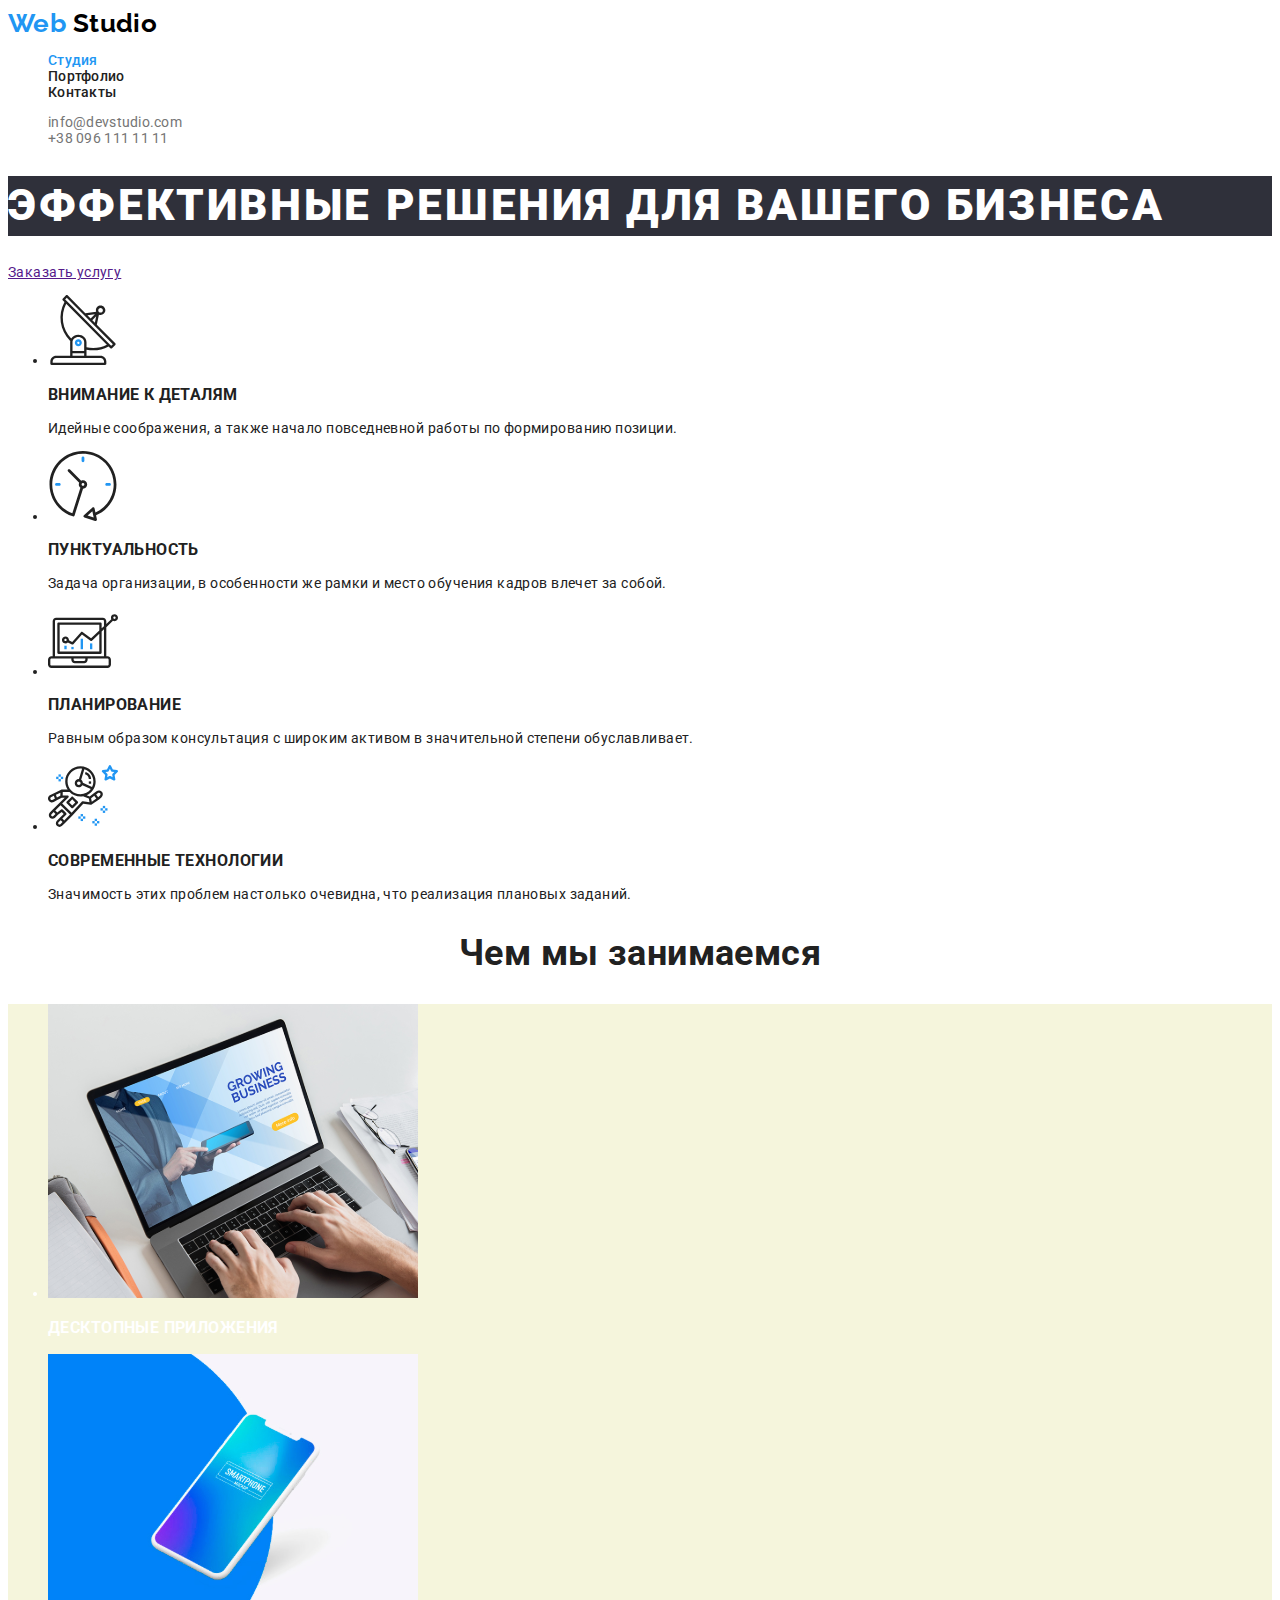
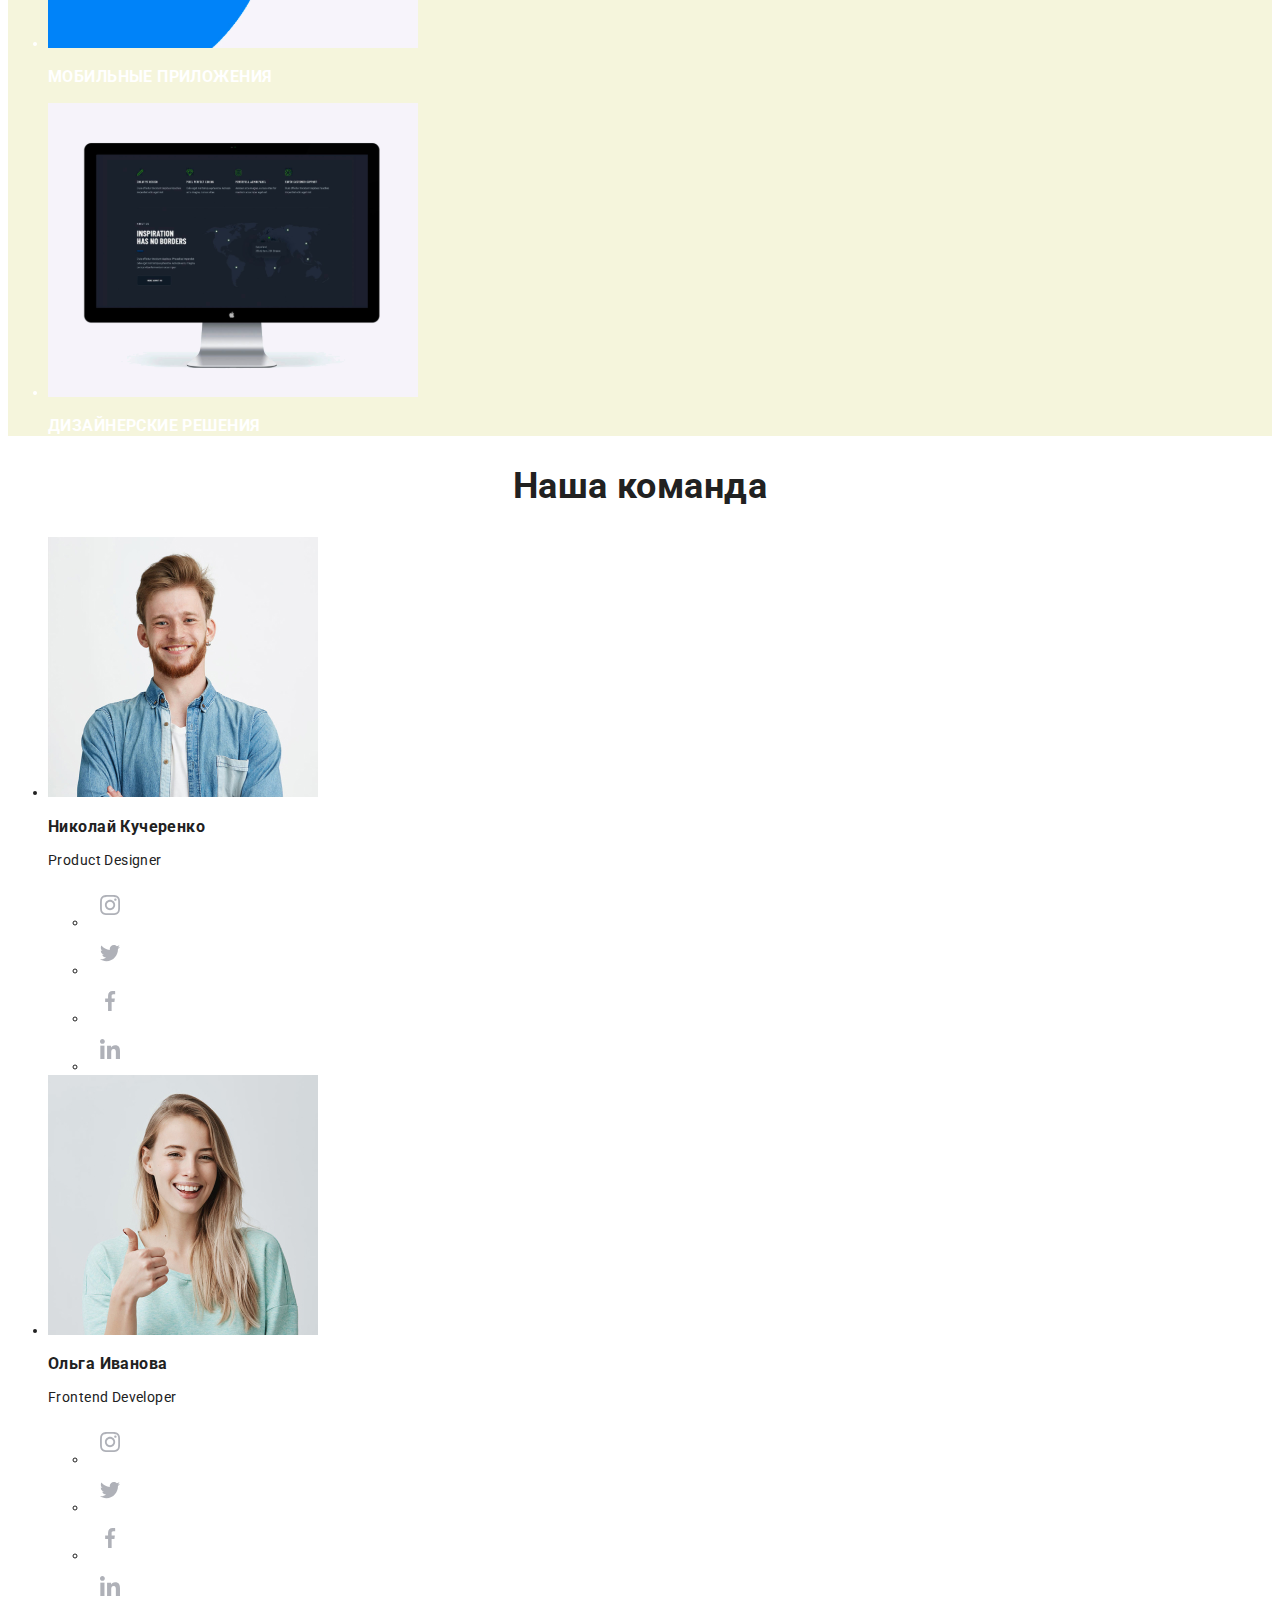
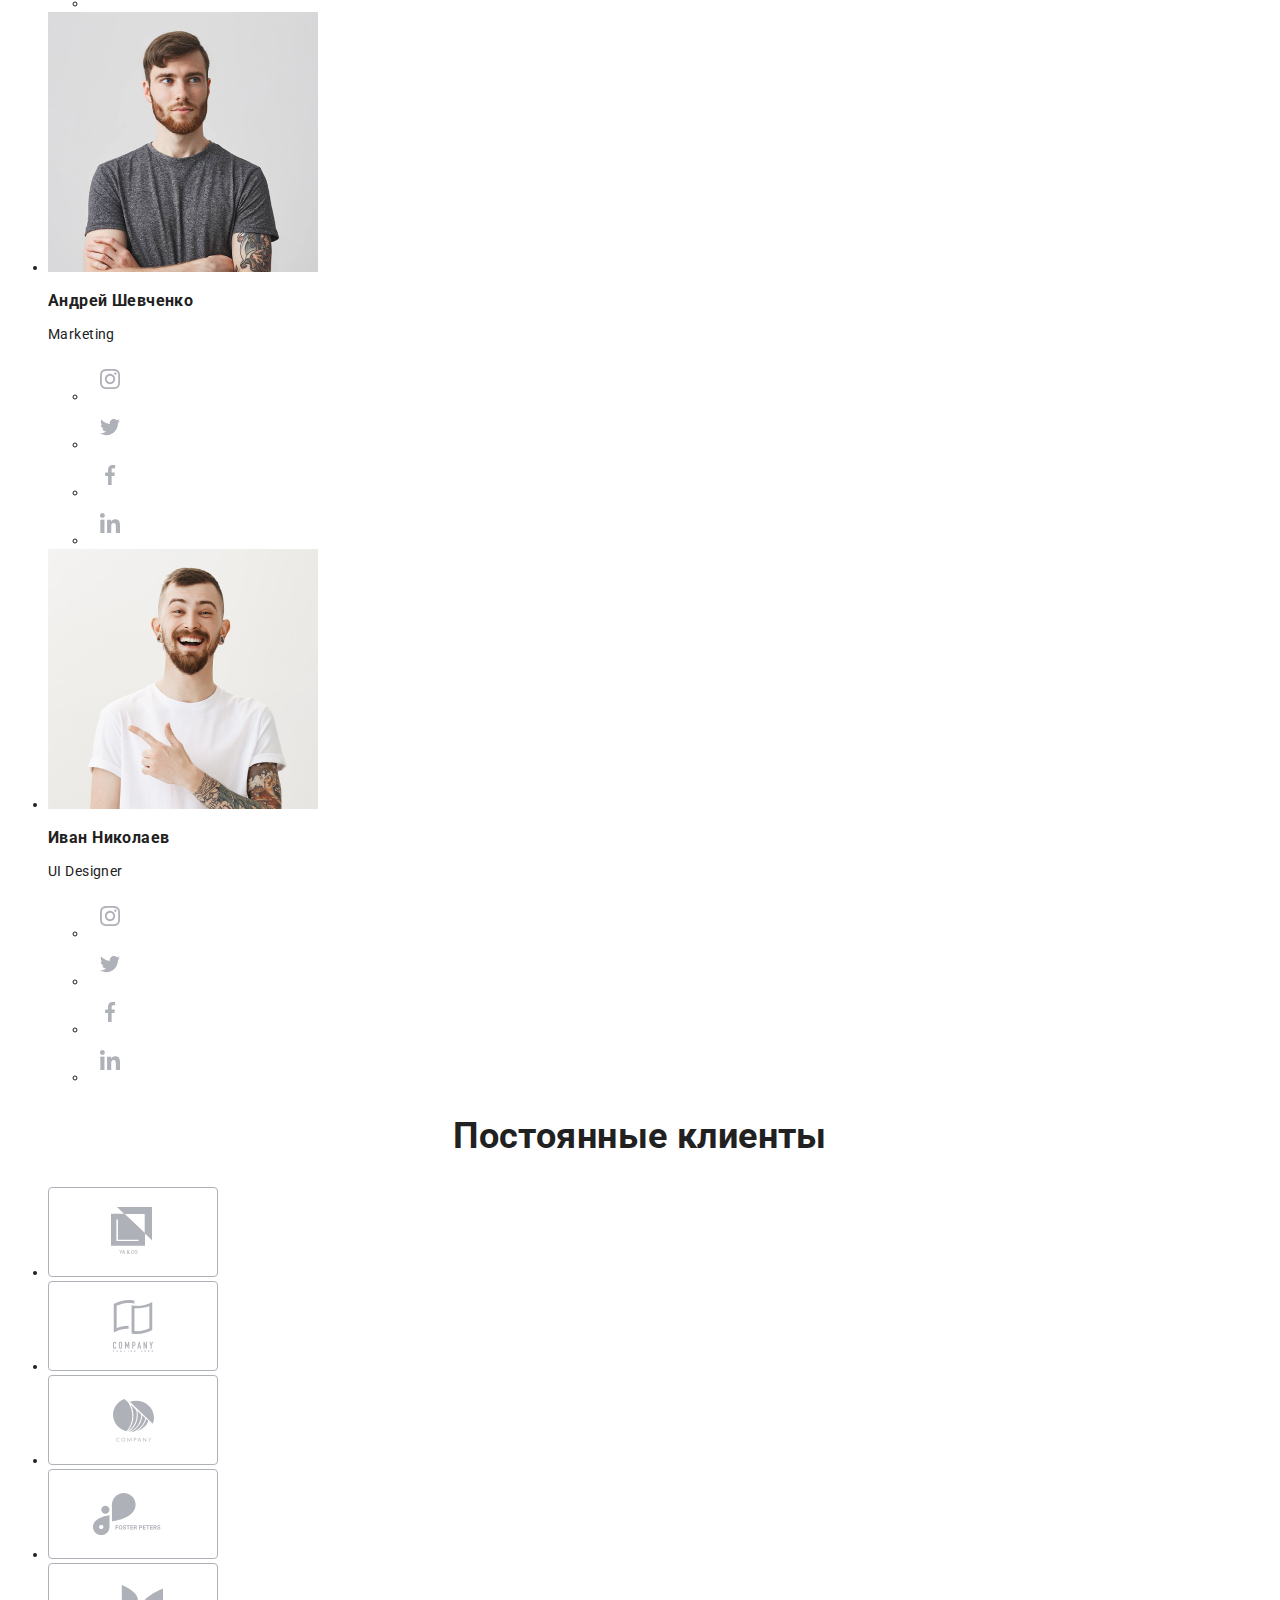
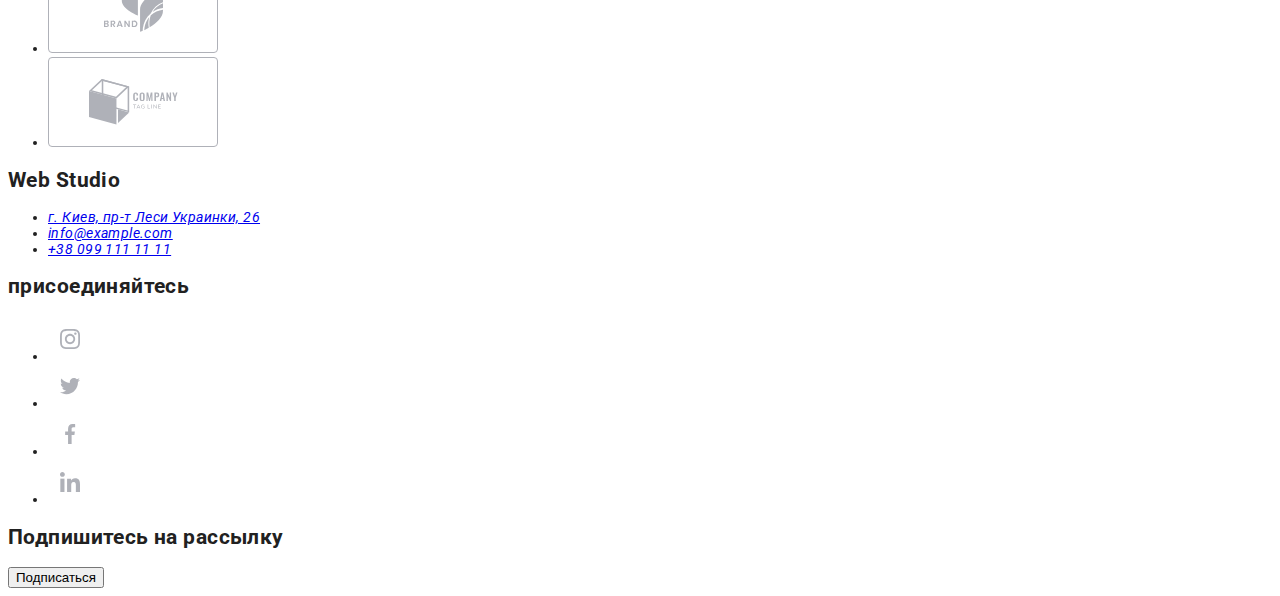
<file: index.html>
<!DOCTYPE html>
<html lang="ru">
  <head>
    <meta charset="UTF-8" />
    <meta name="viewport" content="width=device-width, initial-scale=1.0" />
    <title>Web Studio</title>
    <link
      href="https://fonts.googleapis.com/css2?family=Raleway:wght@400;700;900&family=Roboto:wght@400;500;700&display=swap"
      rel="stylesheet"
    />
    <link rel="stylesheet" href="./css/common.css" />
    <link rel="stylesheet" href="./css/main.css" />
  </head>
  <body class="page">
    <!--Шапка сайта-->
    <header>
      <nav>
        <a href="index.html" class="logo"
          >Web <span class="logo-title">Studio</span>
        </a>

        <ul class="site-nav list">
          <li><a href="" class="link current">Студия</a></li>
          <li><a href="./potfolio.html" class="link">Портфолио</a></li>
          <li><a href="" class="link">Контакты</a></li>
        </ul>

        <ul class="nav-contacts list">
          <li>
            <a href="mailto:info@devstudio.com" class="link"
              >info@devstudio.com</a
            >
          </li>
          <li>
            <a href="tel:+380961111111" class="link">+38 096 111 11 11</a>
          </li>
        </ul>
      </nav>
    </header>

    <main>
      <!--Герой-->
      <section class="hero">
        <h1 class="hero-title">Эффективные решения для вашего бизнеса</h1>
        <a href="" class="button-hero">Заказать услугу</a>
      </section>

      <!--Особенности-->
      <section class="section">
        <ul class="features-list">
          <li>
            <img
              src="./images/features/antenna1.svg"
              alt="антенна"
              width="70"
            />
            <h3 class="section-descriptions">Внимание к деталям</h3>
            <p>
              Идейные соображения, а также начало повседневной работы по
              формированию позиции.
            </p>
          </li>
          <li>
            <img src="./images/features/clock2.svg" alt="часы" width="70" />
            <h3 class="section-descriptions">Пунктуальность</h3>
            <p>
              Задача организации, в особенности же рамки и место обучения кадров
              влечет за собой.
            </p>
          </li>
          <li>
            <img
              src="./images/features/diagram3.svg"
              alt="диаграмма"
              width="70"
            />
            <h3 class="section-descriptions">Планирование</h3>
            <p>
              Равным образом консультация с широким активом в значительной
              степени обуславливает.
            </p>
          </li>
          <li>
            <img
              src="./images/features/astronaut4.svg"
              alt="астронавт"
              width="70"
            />
            <h3 class="section-descriptions">Современные технологии</h3>
            <p>
              Значимость этих проблем настолько очевидна, что реализация
              плановых заданий.
            </p>
          </li>
        </ul>
      </section>
      <!--Чем мы занимаемся-->
      <section class="section">
        <h2 class="section-title">Чем мы занимаемся</h2>

        <ul class="work-list">
          <li>
            <img
              src="./images/departments/box1.svg"
              alt="Десктопные приложения"
              width="370"
            />
            <h3 class="section-descriptions">Десктопные приложения</h3>
          </li>

          <li>
            <img
              src="./images/departments/box2.svg"
              alt="Мобильные приложения"
              width="370"
            />
            <h3 class="section-descriptions">Мобильные приложения</h3>
          </li>

          <li>
            <img
              src="./images/departments/box3.svg"
              alt="Дизайнерские решения"
              width="370"
            />
            <h3 class="section-descriptions">Дизайнерские решения</h3>
          </li>
        </ul>
      </section>

      <!--Наша команда-->
      <section class="section">
        <h2 class="section-title">Наша команда</h2>
        <ul class="team-list">
          <li>
            <img
              src="./images/team/team1.jpg"
              alt="Николай Кучеренко"
              width="270"
            />
            <h3>Николай Кучеренко</h3>
            <p>Product Designer</p>

            <ul>
              <li>
                <a href="https://www.instagram.com/">
                  <img
                    src="./images/social-links/instagram.svg"
                    alt="инстаграм"
                    width="44"
                  />
                </a>
              </li>
              <li>
                <a href="https://twitter/">
                  <img
                    src="./images/social-links/twitter.svg"
                    alt="твиттер"
                    width="44"
                  />
                </a>
              </li>
              <li>
                <a href="https://facebook.com/">
                  <img
                    src="./images/social-links/facebook.svg"
                    alt="фейсбук"
                    width="44"
                  />
                </a>
              </li>
              <li>
                <a href="https://linkedin.com/">
                  <img
                    src="./images/social-links/linkedin.svg"
                    alt="линкедин"
                    width="44"
                  />
                </a>
              </li>
            </ul>
          </li>

          <li>
            <img
              src="./images/team/team2.jpg"
              alt="Ольга Иванова"
              width="270"
            />
            <h3>Ольга Иванова</h3>
            <p>Frontend Developer</p>
            <ul>
              <li>
                <a href="https://www.instagram.com/">
                  <img
                    src="./images/social-links/instagram.svg"
                    alt="инстаграм"
                    width="44"
                  />
                </a>
              </li>
              <li>
                <a href="https://twitter/">
                  <img
                    src="./images/social-links/twitter.svg"
                    alt="твиттер"
                    width="44"
                  />
                </a>
              </li>
              <li>
                <a href="https://facebook.com/">
                  <img
                    src="./images/social-links/facebook.svg"
                    alt="фейсбук"
                    width="44"
                  />
                </a>
              </li>
              <li>
                <a href="https://linkedin.com/">
                  <img
                    src="./images/social-links/linkedin.svg"
                    alt="линкедин"
                    width="44"
                  />
                </a>
              </li>
            </ul>
          </li>

          <li>
            <img
              src="./images/team/team3.jpg"
              alt="Андрей Шевченко"
              width="270"
            />
            <h3>Андрей Шевченко</h3>
            <p>Marketing</p>
            <ul>
              <li>
                <a href="https://www.instagram.com/">
                  <img
                    src="./images/social-links/instagram.svg"
                    alt="инстаграм"
                    width="44"
                  />
                </a>
              </li>
              <li>
                <a href="https://twitter/">
                  <img
                    src="./images/social-links/twitter.svg"
                    alt="твиттер"
                    width="44"
                  />
                </a>
              </li>
              <li>
                <a href="https://facebook.com/">
                  <img
                    src="./images/social-links/facebook.svg"
                    alt="фейсбук"
                    width="44"
                  />
                </a>
              </li>
              <li>
                <a href="https://linkedin.com/">
                  <img
                    src="./images/social-links/linkedin.svg"
                    alt="линкедин"
                    width="44"
                  />
                </a>
              </li>
            </ul>
          </li>

          <li>
            <img
              src="./images/team/team4.jpg"
              alt="Иван Николаев"
              width="270"
            />
            <h3>Иван Николаев</h3>
            <p>UI Designer</p>
            <ul>
              <li>
                <a href="https://www.instagram.com/">
                  <img
                    src="./images/social-links/instagram.svg"
                    alt="инстаграм"
                    width="44"
                  />
                </a>
              </li>
              <li>
                <a href="https://twitter/">
                  <img
                    src="./images/social-links/twitter.svg"
                    alt="твиттер"
                    width="44"
                  />
                </a>
              </li>
              <li>
                <a href="https://facebook.com/">
                  <img
                    src="./images/social-links/facebook.svg"
                    alt="фейсбук"
                    width="44"
                  />
                </a>
              </li>
              <li>
                <a href="https://linkedin.com/">
                  <img
                    src="./images/social-links/linkedin.svg"
                    alt="линкедин"
                    width="44"
                  />
                </a>
              </li>
            </ul>
          </li>
        </ul>
      </section>

      <!--Наши клиенты-->
      <section class="section">
        <h2 class="section-title">Постоянные клиенты</h2>
        <ul>
          <li>
            <a href="">
              <img
                src="./images/clients/client1.svg"
                alt="компания1"
                width="170"
              />
            </a>
          </li>
          <li>
            <a href="">
              <img
                src="./images/clients/client2.svg"
                alt="компания2"
                width="170"
              />
            </a>
          </li>
          <li>
            <a href="">
              <img
                src="./images/clients/client3.svg"
                alt="компания3"
                width="170"
              />
            </a>
          </li>
          <li>
            <a href="">
              <img
                src="./images/clients/client4.svg"
                alt="компания4"
                width="170"
              />
            </a>
          </li>
          <li>
            <a href="">
              <img
                src="./images/clients/client5.svg"
                alt="компания5"
                width="170"
              />
            </a>
          </li>
          <li>
            <a href="">
              <img
                src="./images/clients/client6.svg"
                alt="компания6"
                width="170"
              />
            </a>
          </li>
        </ul>
      </section>
    </main>
    <!--Футер-->
    <footer>
      <section>
        <h2>Web Studio</h2>
        <address>
          <ul>
            <li>
              <a
                href="https://goo.gl/maps/x4ZXSm37YUsBJoMr6"
                target="_blank"
                rel="noopener noreferrer"
                >г. Киев, пр-т Леси Украинки, 26</a
              >
            </li>
            <li><a href="mailto:info@example.com">info@example.com</a></li>
            <li><a href="tel:+380991111111">+38 099 111 11 11</a></li>
          </ul>
        </address>
      </section>

      <section>
        <h2>присоединяйтесь</h2>

        <ul>
          <li>
            <a href="https://www.instagram.com/">
              <img
                src="./images/social-links/instagram.svg"
                alt="инстаграм"
                width="44"
              />
            </a>
          </li>
          <li>
            <a href="https://twitter/">
              <img
                src="./images/social-links/twitter.svg"
                alt="твиттер"
                width="44"
              />
            </a>
          </li>
          <li>
            <a href="https://facebook.com/">
              <img
                src="./images/social-links/facebook.svg"
                alt="фейсбук"
                width="44"
              />
            </a>
          </li>
          <li>
            <a href="https://linkedin.com/">
              <img
                src="./images/social-links/linkedin.svg"
                alt="линкедин"
                width="44"
              />
            </a>
          </li>
        </ul>
      </section>
      <section>
        <h2>Подпишитесь на рассылку</h2>
        <button>Подписаться</button>
      </section>
    </footer>
  </body>
</html>
</file>
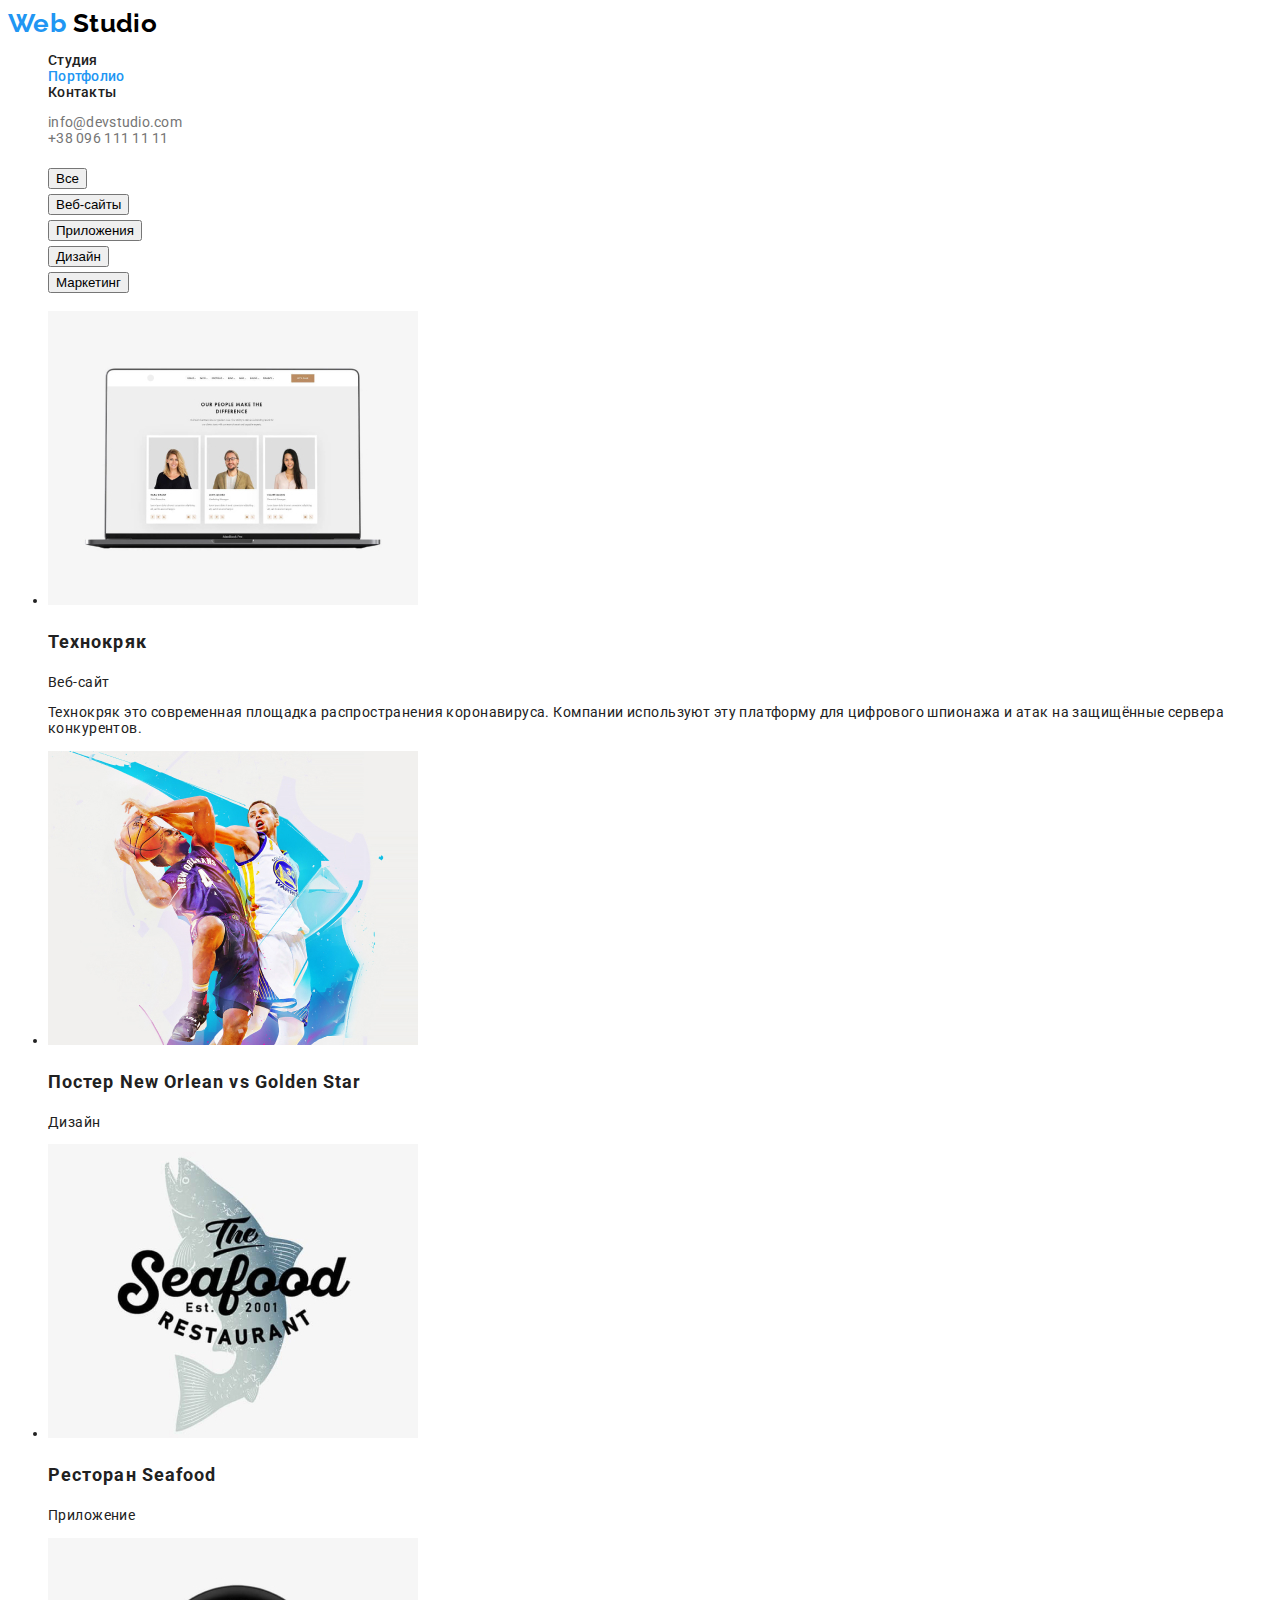
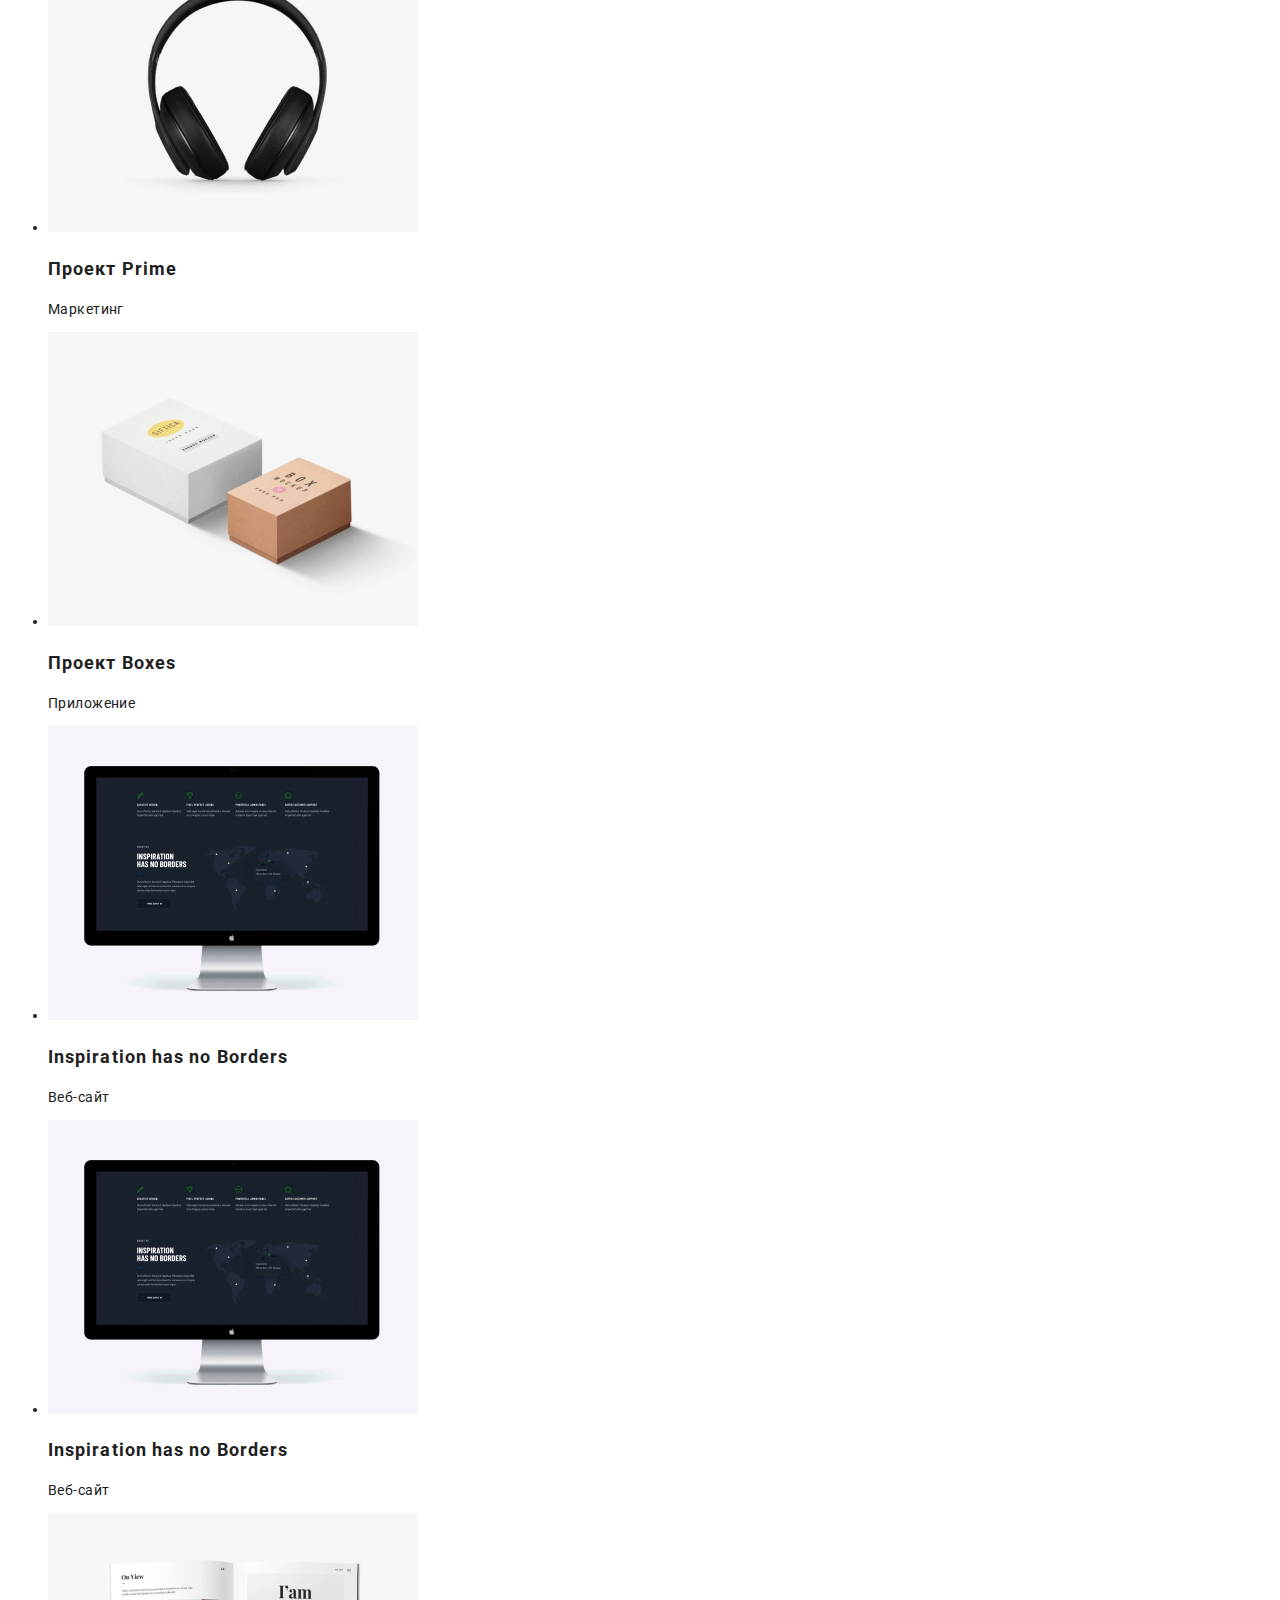
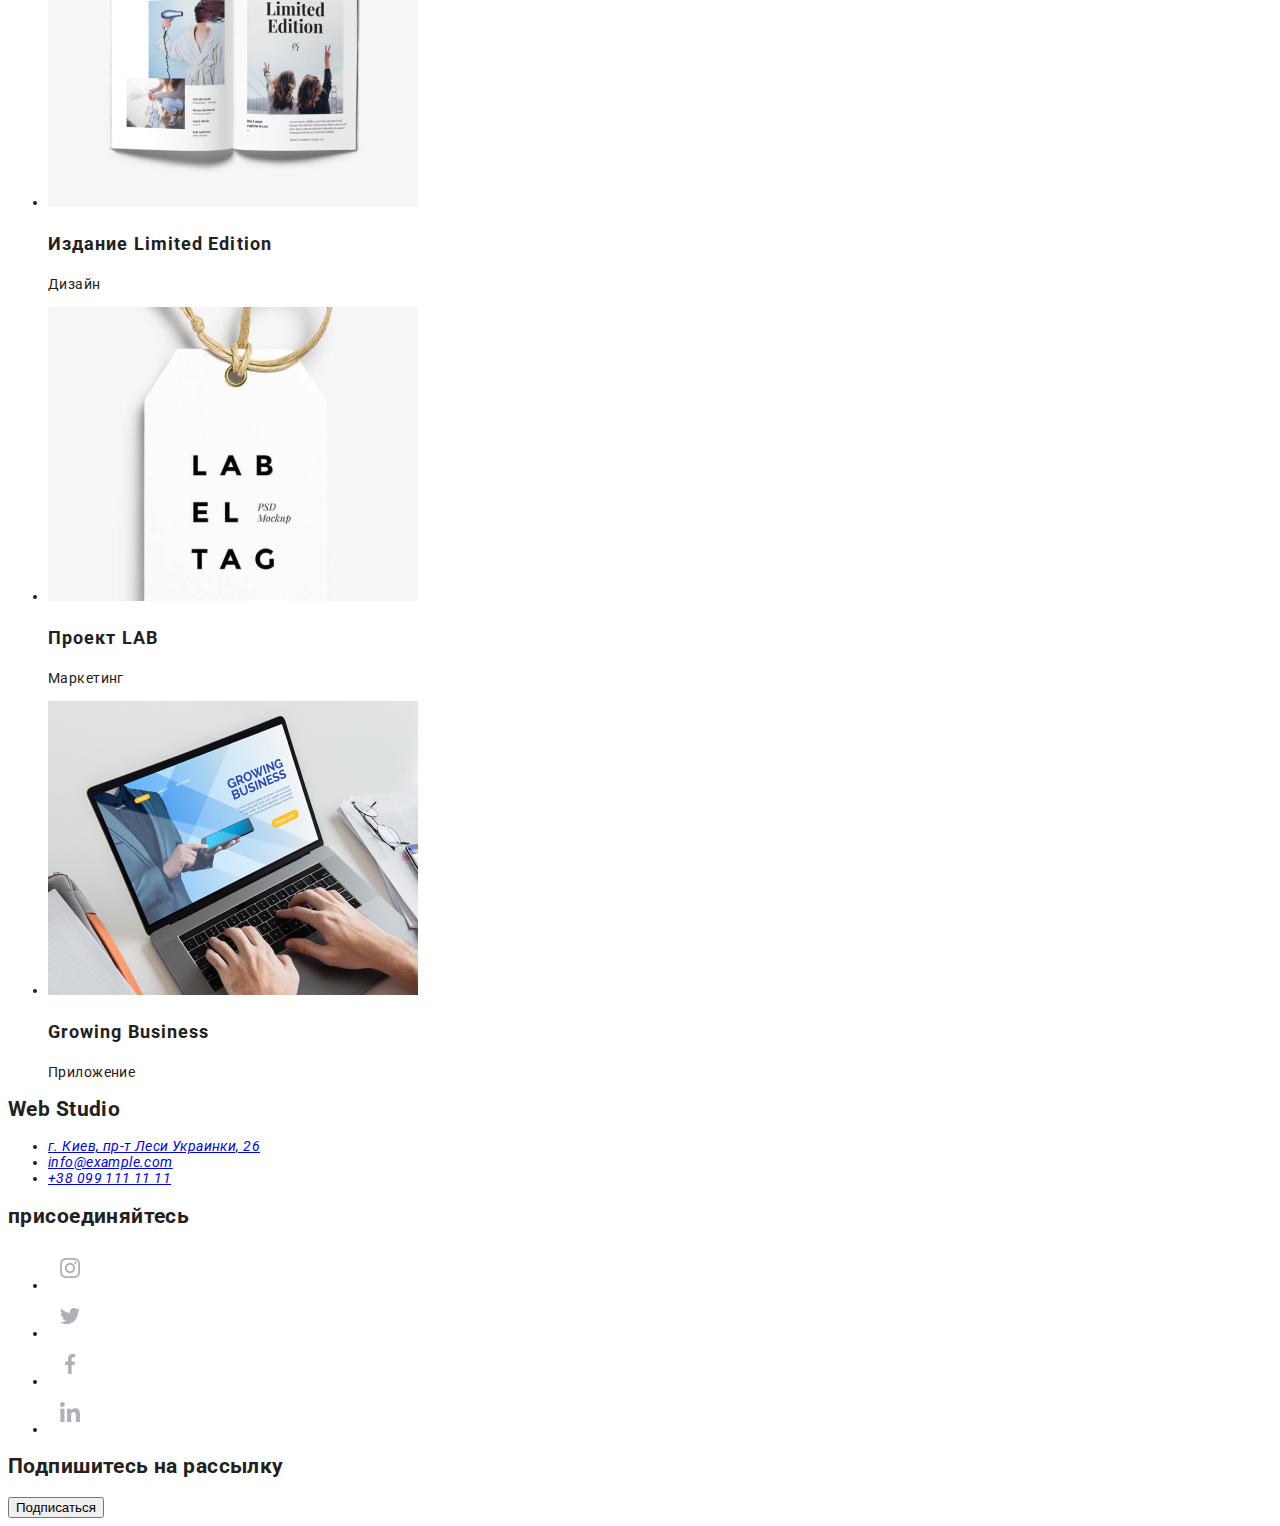
<file: potfolio.html>
<!DOCTYPE html>
<html lang="ru">
  <head>
    <meta charset="UTF-8" />
    <meta name="viewport" content="width=device-width, initial-scale=1.0" />
    <title>Web Studio</title>
    <link
      href="https://fonts.googleapis.com/css2?family=Raleway:wght@400;700;900&family=Roboto:wght@400;500;700&display=swap"
      rel="stylesheet"
    />
    <link rel="stylesheet" href="./css/common.css" />
    <link rel="stylesheet" href="./css/portfolio.css" />
  </head>
  <body class="page">
    <!--Шапка сайта-->
    <header>
      <nav>
        <a href="index.html" class="logo"
          >Web <span class="logo-title">Studio</span>
        </a>

        <ul class="site-nav list">
          <li><a href="./index.html" class="link">Студия</a></li>
          <li><a href="" class="link current">Портфолио</a></li>
          <li><a href="" class="link">Контакты</a></li>
        </ul>

        <ul class="nav-contacts list">
          <li>
            <a href="mailto:info@devstudio.com" class="link"
              >info@devstudio.com</a
            >
          </li>
          <li>
            <a href="tel:+380961111111" class="link">+38 096 111 11 11</a>
          </li>
        </ul>
      </nav>
    </header>

    <main>
      <!--Герой-->
      <h1></h1>
      <ul class="list-button">
        <li><button type="button">Все</button></li>
        <li><button type="button">Веб-сайты</button></li>
        <li><button type="button">Приложения</button></li>
        <li><button type="button">Дизайн</button></li>
        <li><button type="button">Маркетинг</button></li>
      </ul>
      <section class="section">
        <ul class="project-list">
          <li>
            <img src="./images/potfolio/img.jpg" alt="люди" width="370" />
            <h2 class="project-title">Технокряк</h2>
            <p>
              Веб-сайт
            </p>
            <p>
              Технокряк это современная площадка распространения коронавируса.
              Компании используют эту платформу для цифрового шпионажа и атак на
              защищённые сервера конкурентов.
            </p>
          </li>

          <li>
            <img
              src="./images/potfolio/img2.jpg"
              alt="баскетболисты"
              width="370"
            />
            <h2 class="project-title">Постер New Orlean vs Golden Star</h2>
            <p>
              Дизайн
            </p>
          </li>
          <li>
            <img src="./images/potfolio/img3.jpg" alt="логотип" width="370" />
            <h2 class="project-title">Ресторан Seafood</h2>
            <p>
              Приложение
            </p>
          </li>
          <li>
            <img src="./images/potfolio/img4.jpg" alt="наушники" width="370" />
            <h2 class="project-title">Проект Prime</h2>
            <p>
              Маркетинг
            </p>
          </li>
          <li>
            <img src="./images/potfolio/img5.jpg" alt="коробки" width="370" />
            <h2 class="project-title">Проект Boxes</h2>
            <p>
              Приложение
            </p>
          </li>
          <li>
            <img src="./images/potfolio/img6.jpg" alt="наушники" width="370" />
            <h2 class="project-title">Inspiration has no Borders</h2>
            <p>
              Веб-сайт
            </p>
          </li>
          <li>
            <img src="./images/potfolio/img6.jpg" alt="монитор" width="370" />
            <h2 class="project-title">Inspiration has no Borders</h2>
            <p>
              Веб-сайт
            </p>
          </li>
          <li>
            <img src="./images/potfolio/img7.jpg" alt="монитор" width="370" />
            <h2 class="project-title">Издание Limited Edition</h2>
            <p>
              Дизайн
            </p>
          </li>
          <li>
            <img src="./images/potfolio/img8.jpg" alt="логотип" width="370" />
            <h2 class="project-title">Проект LAB</h2>
            <p>
              Маркетинг
            </p>
          </li>
          <li>
            <img src="./images/potfolio/img9.jpg" alt="ноутбук" width="370" />
            <h2 class="project-title">Growing Business</h2>
            <p>
              Приложение
            </p>
          </li>
        </ul>
      </section>
    </main>
    <!--Футер-->
    <footer>
      <section>
        <h2>Web Studio</h2>
        <address>
          <ul>
            <li>
              <a
                href="https://goo.gl/maps/x4ZXSm37YUsBJoMr6"
                target="_blank"
                rel="noopener noreferrer"
                >г. Киев, пр-т Леси Украинки, 26</a
              >
            </li>
            <li><a href="mailto:info@example.com">info@example.com</a></li>
            <li><a href="tel:+380991111111">+38 099 111 11 11</a></li>
          </ul>
        </address>
      </section>

      <section>
        <h2>присоединяйтесь</h2>

        <ul>
          <li>
            <a href="https://www.instagram.com/">
              <img
                src="./images/social-links/instagram.svg"
                alt="инстаграм"
                width="44"
              />
            </a>
          </li>
          <li>
            <a href="https://twitter/">
              <img
                src="./images/social-links/twitter.svg"
                alt="твиттер"
                width="44"
              />
            </a>
          </li>
          <li>
            <a href="https://facebook.com/">
              <img
                src="./images/social-links/facebook.svg"
                alt="фейсбук"
                width="44"
              />
            </a>
          </li>
          <li>
            <a href="https://linkedin.com/">
              <img
                src="./images/social-links/linkedin.svg"
                alt="линкедин"
                width="44"
              />
            </a>
          </li>
        </ul>
      </section>
      <section>
        <h2>Подпишитесь на рассылку</h2>
        <button>Подписаться</button>
      </section>
    </footer>
  </body>
</html>
</file>
<file: css/common.css>
/* цвет основного текста #212121 */
/* вторичный цвет текста #757575 */
/* цвет белый #FFFFFF*/
/* цвет черный #000000*/
/* цвет фона наша команда #F5F4FA */
/* цвет фона футера #2F303A*/
:root {
  --primary-text-color: #212121;
  --secondary-text-color: #757575;
  --accent-colour: #2196f3;
  --primary-black-color: #000000;
  --primary-white-color: #ffffff;
}
body {
  background-color: var(--primary-white-color);
  color: var(--primary-text-color);

  font-family: 'Roboto', sans-serif;
  font-size: 14px;
  line-height: 1.14;
  letter-spacing: 0.03em;
}

.logo {
  color: var(--accent-colour);
  font-family: 'Raleway', sans-serif;

  font-size: 26px;
  font-weight: bold;
  line-height: 1.19;
  text-decoration: none;
}
.logo-title {
  color: var(--primary-black-color);
}
.list {
  list-style: none;
}
/* site nav*/
.site-nav .link {
  color: var(--primary-text-color);

  font-weight: 500;
  letter-spacing: 0.02em;
  text-decoration: none;
}
.site-nav .link:hover,
.site-nav .link:focus {
  color: var(--accent-colour);
}
.site-nav .link.current {
  color: var(--accent-colour);
}
.nav-contacts .link {
  color: var(--secondary-text-color);

  letter-spacing: 0.02em;
  text-decoration: none;
}
.nav-contacts .link:hover,
.nav-contacts .link:focus {
  color: var(--accent-colour);
}
</file>
<file: css/main.css>
/* Hero */

.hero-title {
  color: var(--primary-white-color);
  background-color: #2f303a;

  font-weight: 900;
  font-size: 44px;
  line-height: 1.36;
  letter-spacing: 0.06em;
  text-transform: uppercase;
}

/* Section */

.section-title {
  color: var(--primary-text-color);

  font-weight: bold;
  font-size: 36px;
  line-height: 1.16;
  text-align: center;
}

.section-descriptions {
  font-weight: bold;
  text-transform: uppercase;
}

/* Features*/
.features-list .title {
  color: var(--primary-text-color);
}

/* Work */
.work-list {
  color: var(--primary-white-color);
  background-color: beige;
  

  /* Team */
.team-list {

    font-weight: 500;
    font-size: 16px;
    line-height: 1.18;
  }

.button-hero {
  color: var(--primary-white-color);
  background-color: var(--accent-colour);

  font-weight: bold;
  font-size: 16px;
  line-height: 1.87;
  letter-spacing: 0.06em;
  text-decoration: none;
}
</file>
<file: css/portfolio.css>
.button {
  color: var(--primary-text-color);
  background-color: #f5f4fa;
}

.button.secondary {
  color: var(--primary-white-color);
  background-color: var(--accent-colour);
}
.list-button {
  list-style: none;

  font-weight: 500;
  font-size: 16px;
  line-height: 1.62;
}

/* Section */
.project-title {
  color: var(--primary-text-color);

  font-weight: bold;
  font-size: 18px;
  line-height: 2;
  letter-spacing: 0.06em;
}
</file>
